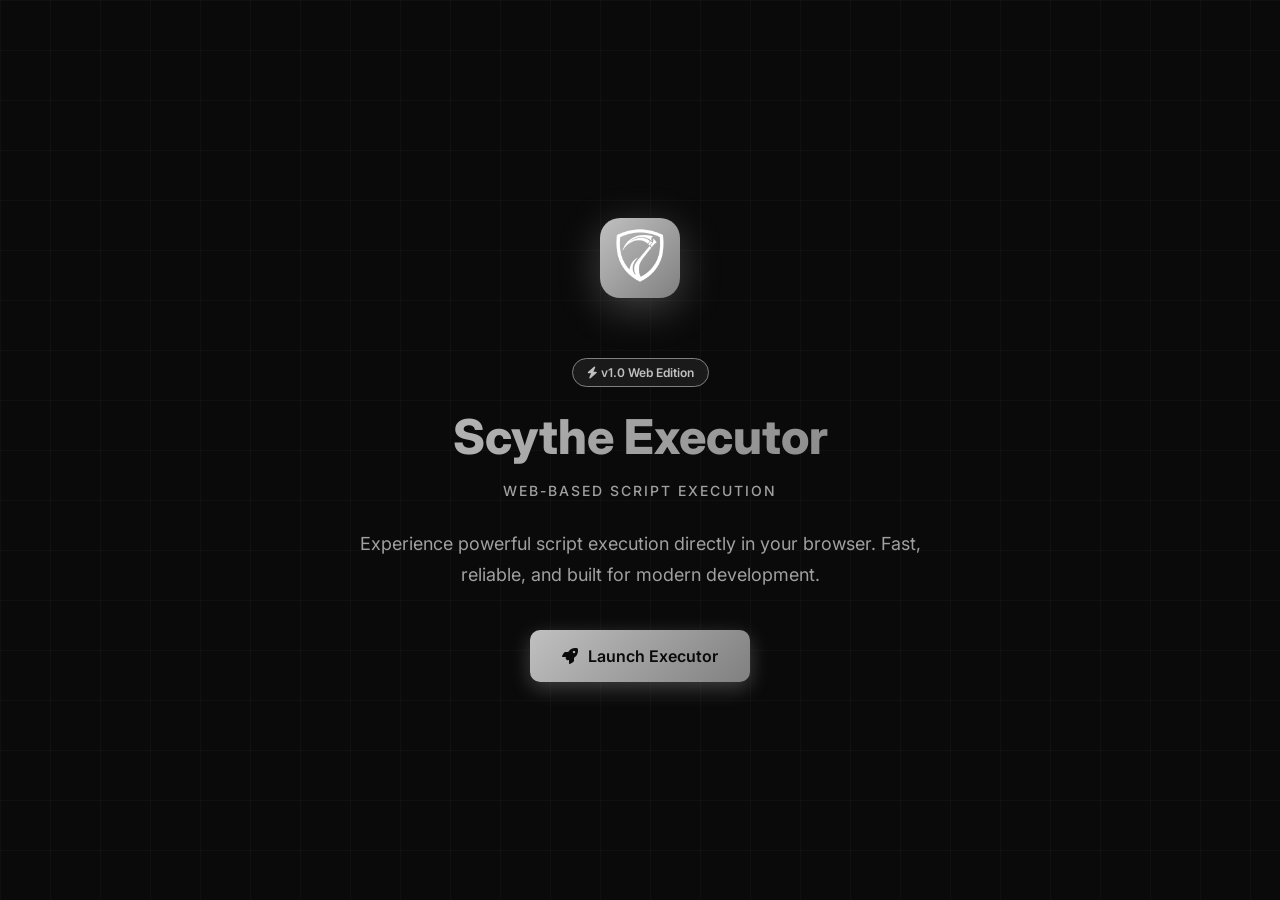
<file: WebExecutorLauncher.html>
<!DOCTYPE html>
<html lang="en">
<head>
    <meta charset="UTF-8">
    <meta name="viewport" content="width=device-width, initial-scale=1.0">
    <title>Scythe Web Executor - Launch</title>
    <link href="https://cdnjs.cloudflare.com/ajax/libs/font-awesome/6.4.0/css/all.min.css" rel="stylesheet">
    <link href="https://fonts.googleapis.com/css2?family=Inter:wght@300;400;500;600;700;800&display=swap" rel="stylesheet">
    <style>
        * {
            margin: 0;
            padding: 0;
            box-sizing: border-box;
        }

        :root {
            --bg-primary: #0a0a0a;
            --bg-secondary: #141414;
            --bg-tertiary: #1a1a1a;
            --text-primary: #e0e0e0;
            --text-secondary: #a0a0a0;
            --accent-primary: #c0c0c0;
            --accent-secondary: #808080;
        }

        body {
            margin: 0;
            padding: 0;
            font-family: 'Inter', -apple-system, BlinkMacSystemFont, sans-serif;
            background: var(--bg-primary);
            color: var(--text-primary);
            display: flex;
            align-items: center;
            justify-content: center;
            min-height: 100vh;
            overflow: hidden;
            position: relative;
        }

        .background-grid {
            position: absolute;
            top: 0;
            left: 0;
            width: 100%;
            height: 100%;
            background-image: 
                linear-gradient(rgba(192, 192, 192, 0.03) 1px, transparent 1px),
                linear-gradient(90deg, rgba(192, 192, 192, 0.03) 1px, transparent 1px);
            background-size: 50px 50px;
            animation: gridMove 20s linear infinite;
            pointer-events: none;
        }

        @keyframes gridMove {
            0% { transform: translate(0, 0); }
            100% { transform: translate(50px, 50px); }
        }

        .launcher {
            text-align: center;
            padding: 60px 40px;
            max-width: 700px;
            z-index: 1;
            position: relative;
        }

        .logo-container {
            margin-bottom: 40px;
            animation: float 3s ease-in-out infinite;
        }

        @keyframes float {
            0%, 100% { transform: translateY(0px); }
            50% { transform: translateY(-15px); }
        }

        .logo {
            width: 80px;
            height: 80px;
            background: linear-gradient(135deg, var(--accent-primary), var(--accent-secondary));
            border-radius: 20px;
            display: inline-flex;
            align-items: center;
            justify-content: center;
            box-shadow: 0 10px 40px rgba(192, 192, 192, 0.3);
            margin-bottom: 20px;
        }

        .logo img {
            width: 100%;
            height: 100%;
            object-fit: contain;
            border-radius: 20px;
        }

        .launcher h1 {
            font-size: 48px;
            font-weight: 800;
            margin-bottom: 16px;
            background: linear-gradient(135deg, var(--accent-primary), var(--accent-secondary));
            -webkit-background-clip: text;
            -webkit-text-fill-color: transparent;
            background-clip: text;
        }

        .launcher .subtitle {
            font-size: 14px;
            color: var(--text-secondary);
            font-weight: 500;
            text-transform: uppercase;
            letter-spacing: 2px;
            margin-bottom: 30px;
        }

        .launcher p {
            font-size: 18px;
            color: var(--text-secondary);
            margin-bottom: 40px;
            line-height: 1.7;
        }

        .button-group {
            display: flex;
            gap: 16px;
            justify-content: center;
            flex-wrap: wrap;
        }

        .btn {
            display: inline-flex;
            align-items: center;
            gap: 10px;
            padding: 16px 32px;
            font-size: 16px;
            font-weight: 600;
            border: none;
            border-radius: 10px;
            cursor: pointer;
            transition: all 0.3s ease;
            text-decoration: none;
            font-family: 'Inter', sans-serif;
        }

        .btn-primary {
            background: linear-gradient(135deg, var(--accent-primary), var(--accent-secondary));
            color: var(--bg-primary);
            box-shadow: 0 6px 20px rgba(192, 192, 192, 0.3);
        }

        .btn-primary:hover {
            transform: translateY(-3px);
            box-shadow: 0 10px 30px rgba(192, 192, 192, 0.4);
        }

        .btn-secondary {
            background: var(--bg-tertiary);
            color: var(--text-primary);
            border: 1px solid var(--accent-secondary);
        }

        .btn-secondary:hover {
            background: var(--bg-secondary);
            border-color: var(--accent-primary);
            transform: translateY(-3px);
        }


        @media (max-width: 768px) {
            .launcher {
                padding: 40px 20px;
            }

            .launcher h1 {
                font-size: 36px;
            }

            .logo {
                width: 100px;
                height: 100px;
            }

            .logo svg {
                width: 60px;
                height: 60px;
            }

            .button-group {
                flex-direction: column;
            }

            .btn {
                width: 100%;
                justify-content: center;
            }

            .features {
                grid-template-columns: 1fr;
            }
        }

        .version-badge {
            display: inline-block;
            padding: 6px 14px;
            background: var(--bg-tertiary);
            border: 1px solid var(--accent-secondary);
            border-radius: 16px;
            font-size: 12px;
            font-weight: 600;
            color: var(--accent-primary);
            margin-bottom: 20px;
        }
    </style>
</head>
<body>
    <div class="background-grid"></div>
    
    <div class="launcher">
        <div class="logo-container">
            <div class="logo">
                <img src="scythe_logo.png" alt="Scythe Logo">
            </div>
        </div>

        <div class="version-badge">
            <i class="fas fa-bolt"></i> v1.0 Web Edition
        </div>

        <h1>Scythe Executor</h1>
        <div class="subtitle">Web-Based Script Execution</div>
        <p>Experience powerful script execution directly in your browser. Fast, reliable, and built for modern development.</p>
        
        <div class="button-group">
            <button class="btn btn-primary" onclick="window.location.href='index'">
                <i class="fas fa-rocket"></i>
                Launch Executor
            </button>
        </div>
    </div>

    <script>
        // Apply saved theme on page load
        (function() {
            const savedSettings = localStorage.getItem('scytheSettings');
            if (savedSettings) {
                try {
                    const settings = JSON.parse(savedSettings);
                    if (settings.theme) {
                        document.documentElement.setAttribute('data-theme', settings.theme);
                    }
                } catch (e) {
                    console.error('Failed to load theme settings');
                }
            }
        })();
    </script>
</body>
</html>
</file>
